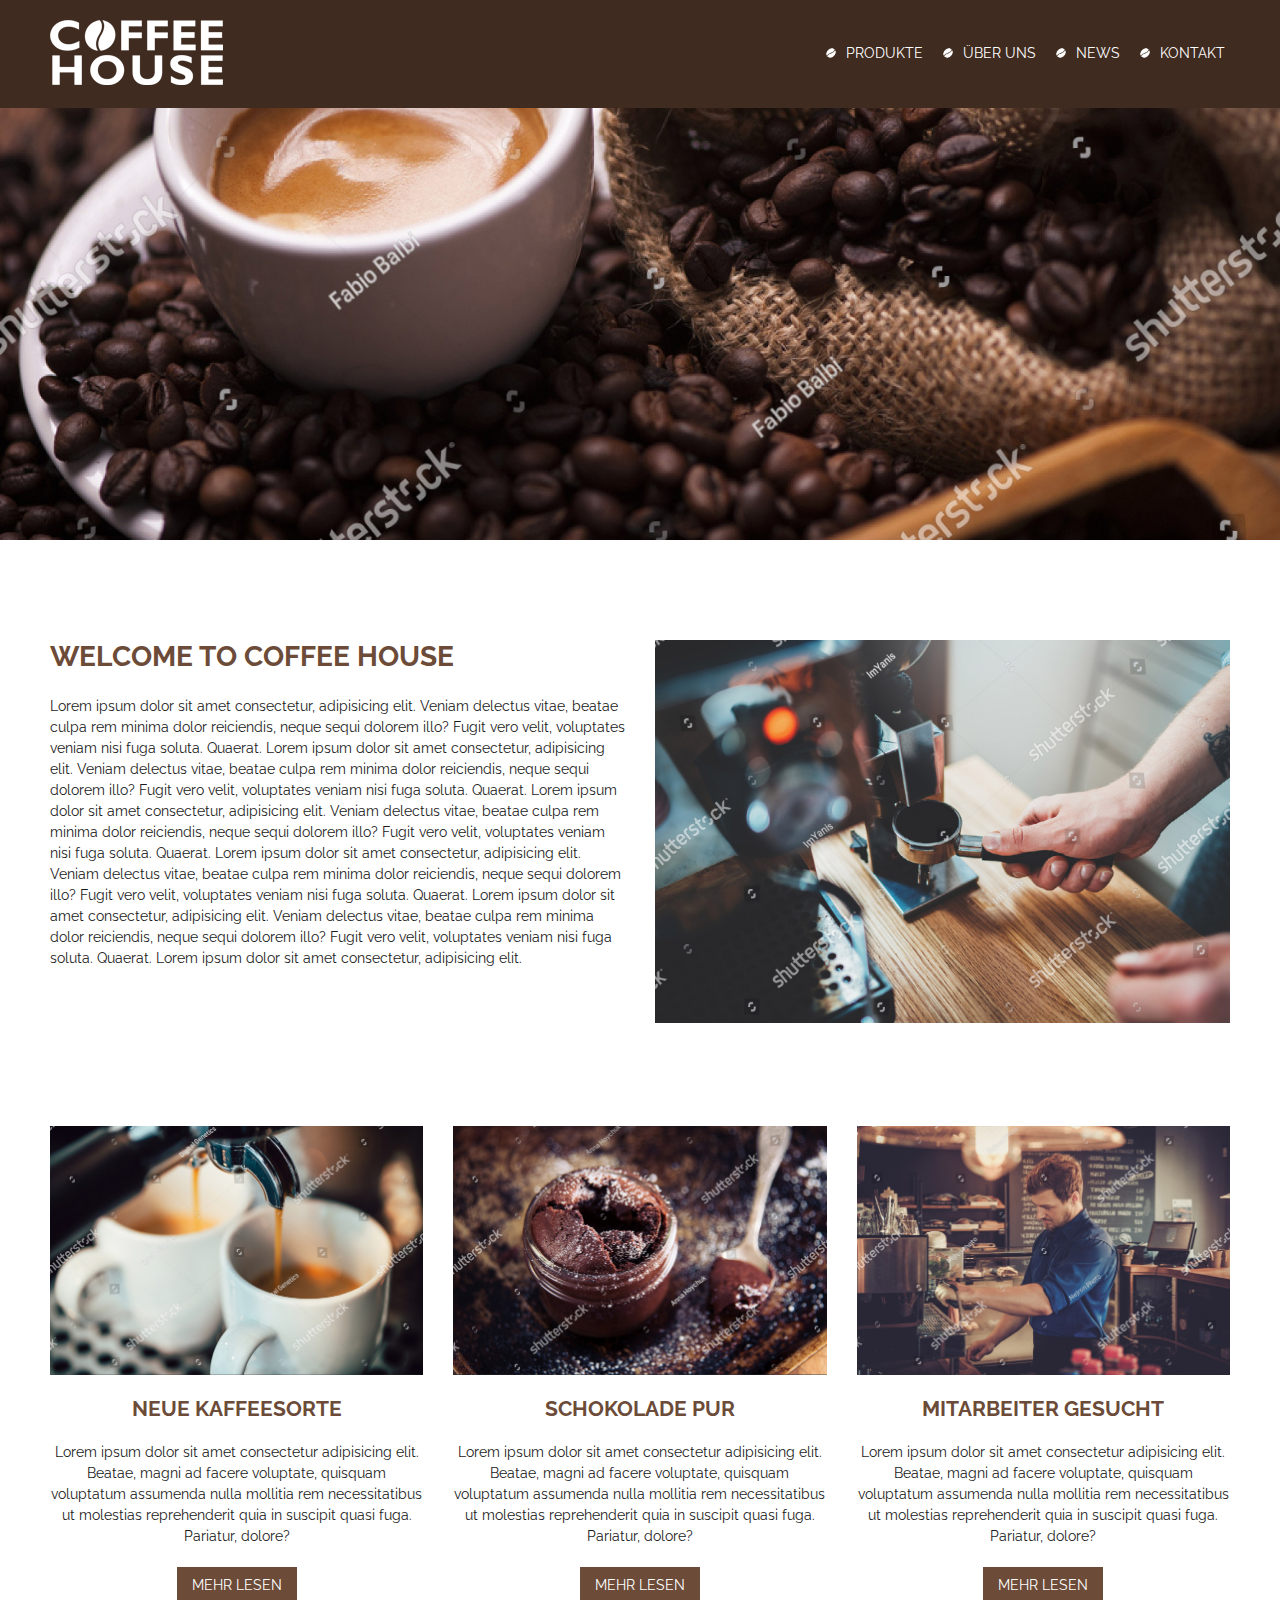
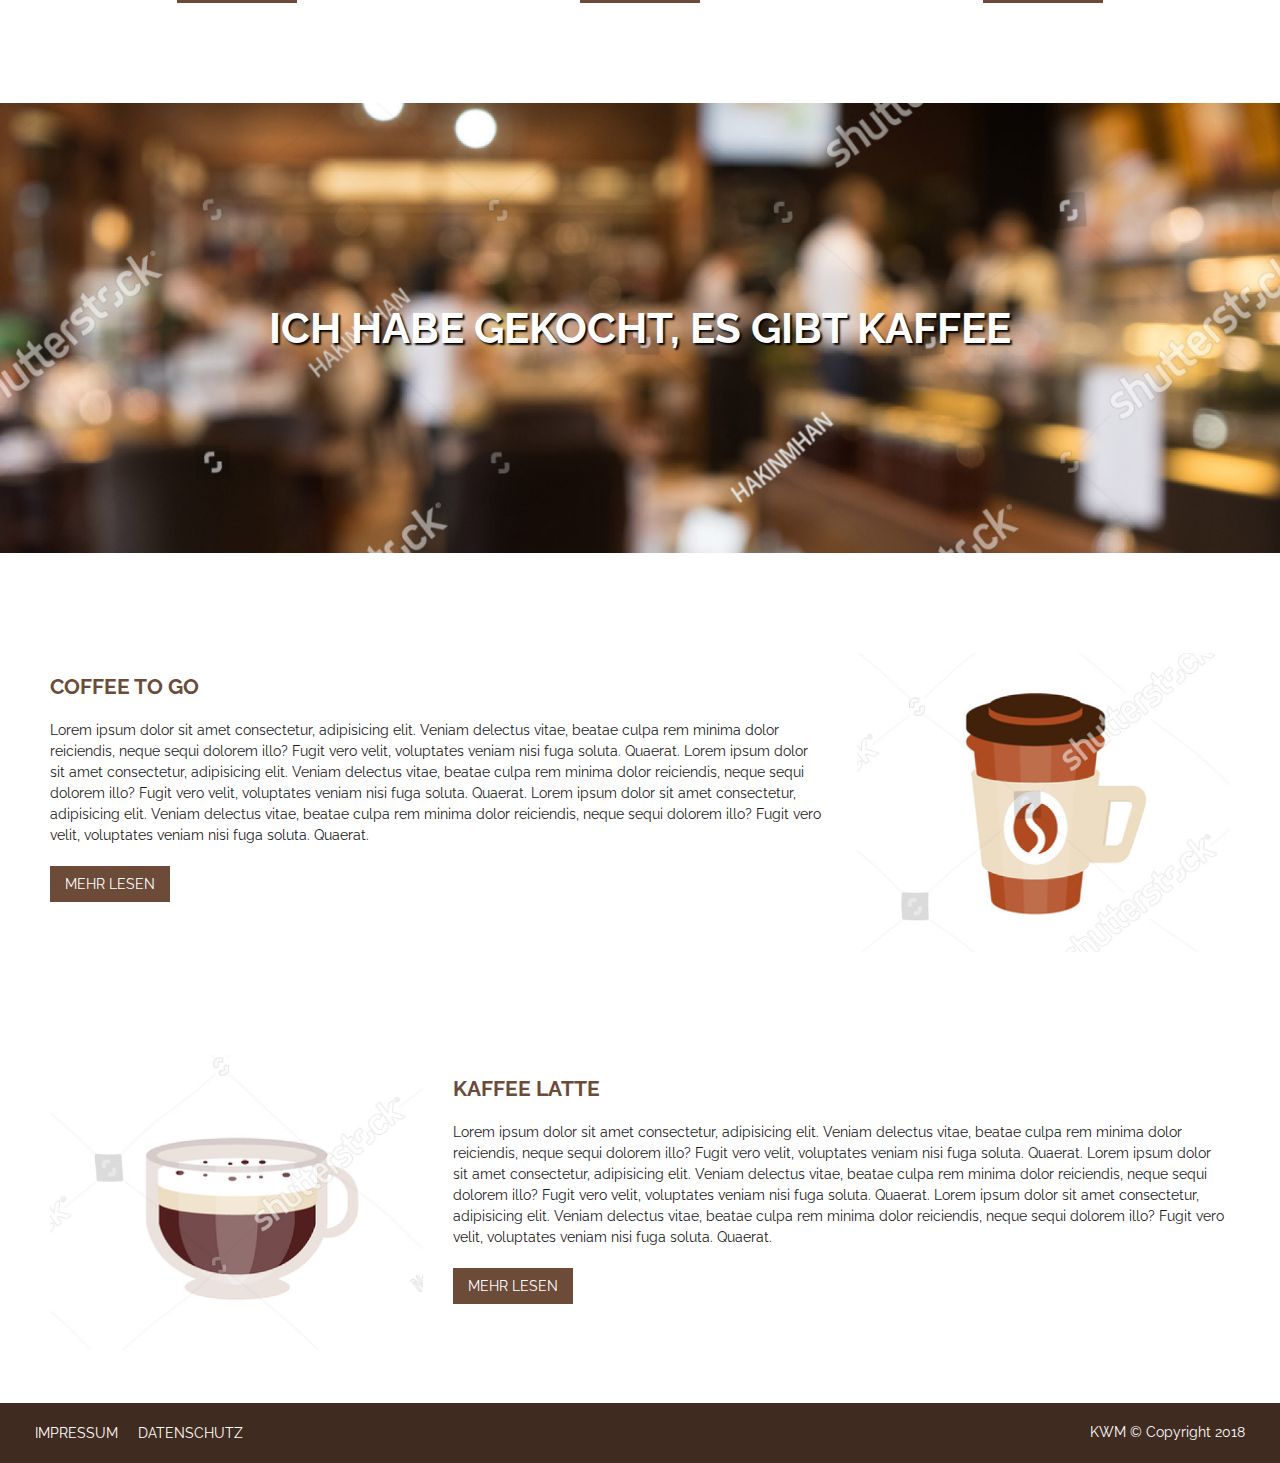
<file: index.html>
<!DOCTYPE html>
<html lang="de">
    <head>
        <title>html 05_Übung</title>
        
        <meta charset="utf-8" />
        <meta name="viewport" content="width=device-width, initial-scale=1.0" />

        <link rel="stylesheet" href="css/grid.css" />
        <link rel="preconnect" href="https://fonts.gstatic.com">
        <link href="https://fonts.googleapis.com/css2?family=Raleway:wght@400;700&display=swap" rel="stylesheet">
        <link rel="stylesheet" href="css/all.css" />        
        <link rel="stylesheet" href="css/style.css" />

    </head>

    <body>
        <header>
            <div class="container">
                <div id="header-content">
                    <a id="logo" href="index.html">
                        <img src="images/logo_weiss.png" alt="Logo" />
                    </a>

                    <nav>
                        <ul>
                            <li><a href="index.html">Produkte</a></li>
                            <li><a href="about.html">Über uns</a></li>
                            <li><a href="index.html">News</a></li>                    
                            <li><a href="index.html">Kontakt</a></li>
                        </ul>
                    </nav>
                </div>
            </div>    
        </header>

        <div id="header-img">
        </div>

        <div class="container">
            <div class="row">
                <div class="col-6">
                    <h2>Welcome to coffee house</h2>
                    <p>Lorem ipsum dolor sit amet consectetur, adipisicing elit. Veniam delectus vitae, beatae culpa rem minima dolor reiciendis, neque sequi dolorem illo? Fugit vero velit, voluptates veniam nisi fuga soluta. Quaerat. Lorem ipsum dolor sit amet consectetur, adipisicing elit. Veniam delectus vitae, beatae culpa rem minima dolor reiciendis, neque sequi dolorem illo? Fugit vero velit, voluptates veniam nisi fuga soluta. Quaerat. Lorem ipsum dolor sit amet consectetur, adipisicing elit. Veniam delectus vitae, beatae culpa rem minima dolor reiciendis, neque sequi dolorem illo? Fugit vero velit, voluptates veniam nisi fuga soluta. Quaerat. Lorem ipsum dolor sit amet consectetur, adipisicing elit. Veniam delectus vitae, beatae culpa rem minima dolor reiciendis, neque sequi dolorem illo? Fugit vero velit, voluptates veniam nisi fuga soluta. Quaerat. Lorem ipsum dolor sit amet consectetur, adipisicing elit. Veniam delectus vitae, beatae culpa rem minima dolor reiciendis, neque sequi dolorem illo? Fugit vero velit, voluptates veniam nisi fuga soluta. Quaerat. Lorem ipsum dolor sit amet consectetur, adipisicing elit.</p>
                </div>
                <div class="col-6">
                    <img src="images/welcome.jpg" alt="Welcome" />    
                </div>
            </div>
            <div class="row">
                <div class="col-4">
                    <div class="boxes">
                        <img src="images/kaffeesorte.jpg" alt="Kaffeesorte" />
                        <h3>Neue Kaffeesorte</h3>
                        <p>Lorem ipsum dolor sit amet consectetur adipisicing elit. Beatae, magni ad facere voluptate, quisquam voluptatum assumenda nulla mollitia rem necessitatibus ut molestias reprehenderit quia in suscipit quasi fuga. Pariatur, dolore?</p>
                        <a href="#" class="button">Mehr lesen</a>
                    </div>
                </div>
                <div class="col-4">
                    <div class="boxes">
                        <img src="images/schokolade.jpg" alt="Schokolade pur" />
                        <h3>Schokolade pur</h3>
                        <p>Lorem ipsum dolor sit amet consectetur adipisicing elit. Beatae, magni ad facere voluptate, quisquam voluptatum assumenda nulla mollitia rem necessitatibus ut molestias reprehenderit quia in suscipit quasi fuga. Pariatur, dolore?</p>
                        <a href="#" class="button">Mehr lesen</a>
                    </div>                
                </div>
                <div class="col-4">
                    <div class="boxes">
                        <img src="images/mitarbeiter.jpg" alt="Mitarbeiter gesucht" />
                        <h3>Mitarbeiter gesucht</h3>
                        <p>Lorem ipsum dolor sit amet consectetur adipisicing elit. Beatae, magni ad facere voluptate, quisquam voluptatum assumenda nulla mollitia rem necessitatibus ut molestias reprehenderit quia in suscipit quasi fuga. Pariatur, dolore?</p>
                        <a href="#" class="button">Mehr lesen</a>
                    </div>                
                </div>
            </div>
        </div>

        <div id="bg-image">
            <h1>Ich habe gekocht, es gibt kaffee</h1>
        </div>

        <div class="container">
            <div class="row img-txt">
                <div class="col-8">
                    <div>
                        <h3>Coffee to go</h3>
                        <p>Lorem ipsum dolor sit amet consectetur, adipisicing elit. Veniam delectus vitae, beatae culpa rem minima dolor reiciendis, neque sequi dolorem illo? Fugit vero velit, voluptates veniam nisi fuga soluta. Quaerat. Lorem ipsum dolor sit amet consectetur, adipisicing elit. Veniam delectus vitae, beatae culpa rem minima dolor reiciendis, neque sequi dolorem illo? Fugit vero velit, voluptates veniam nisi fuga soluta. Quaerat. Lorem ipsum dolor sit amet consectetur, adipisicing elit. Veniam delectus vitae, beatae culpa rem minima dolor reiciendis, neque sequi dolorem illo? Fugit vero velit, voluptates veniam nisi fuga soluta. Quaerat.</p>
                        <a href="#" class="button">Mehr lesen</a>
                    </div>
                </div>
                <div class="col-4">
                    <img src="images/coffee_to_go.jpg" alt="Coffee to go" />
                </div>
            </div>
            <div class="row img-txt">
                <div class="col-4">
                    <img src="images/kaffee_latte.jpg" alt="Coffee to go" />
                </div>
                <div class="col-8">
                    <div>
                        <h3>Kaffee Latte</h3>
                        <p>Lorem ipsum dolor sit amet consectetur, adipisicing elit. Veniam delectus vitae, beatae culpa rem minima dolor reiciendis, neque sequi dolorem illo? Fugit vero velit, voluptates veniam nisi fuga soluta. Quaerat. Lorem ipsum dolor sit amet consectetur, adipisicing elit. Veniam delectus vitae, beatae culpa rem minima dolor reiciendis, neque sequi dolorem illo? Fugit vero velit, voluptates veniam nisi fuga soluta. Quaerat. Lorem ipsum dolor sit amet consectetur, adipisicing elit. Veniam delectus vitae, beatae culpa rem minima dolor reiciendis, neque sequi dolorem illo? Fugit vero velit, voluptates veniam nisi fuga soluta. Quaerat.</p>
                        <a href="#" class="button">Mehr lesen</a>
                    </div>
                </div>
            </div>
        </div>

        <footer>
            <div class="container">
                <div id="footer-menu">
                    <ul>
                        <li><a href="#">Impressum</a></li>
                        <li><a href="#">Datenschutz</a></li>
                    </ul>

                    <p>KWM &copy Copyright 2018</p>
                </div>
            </div>
        </footer>
    </body>
</html>
</file>
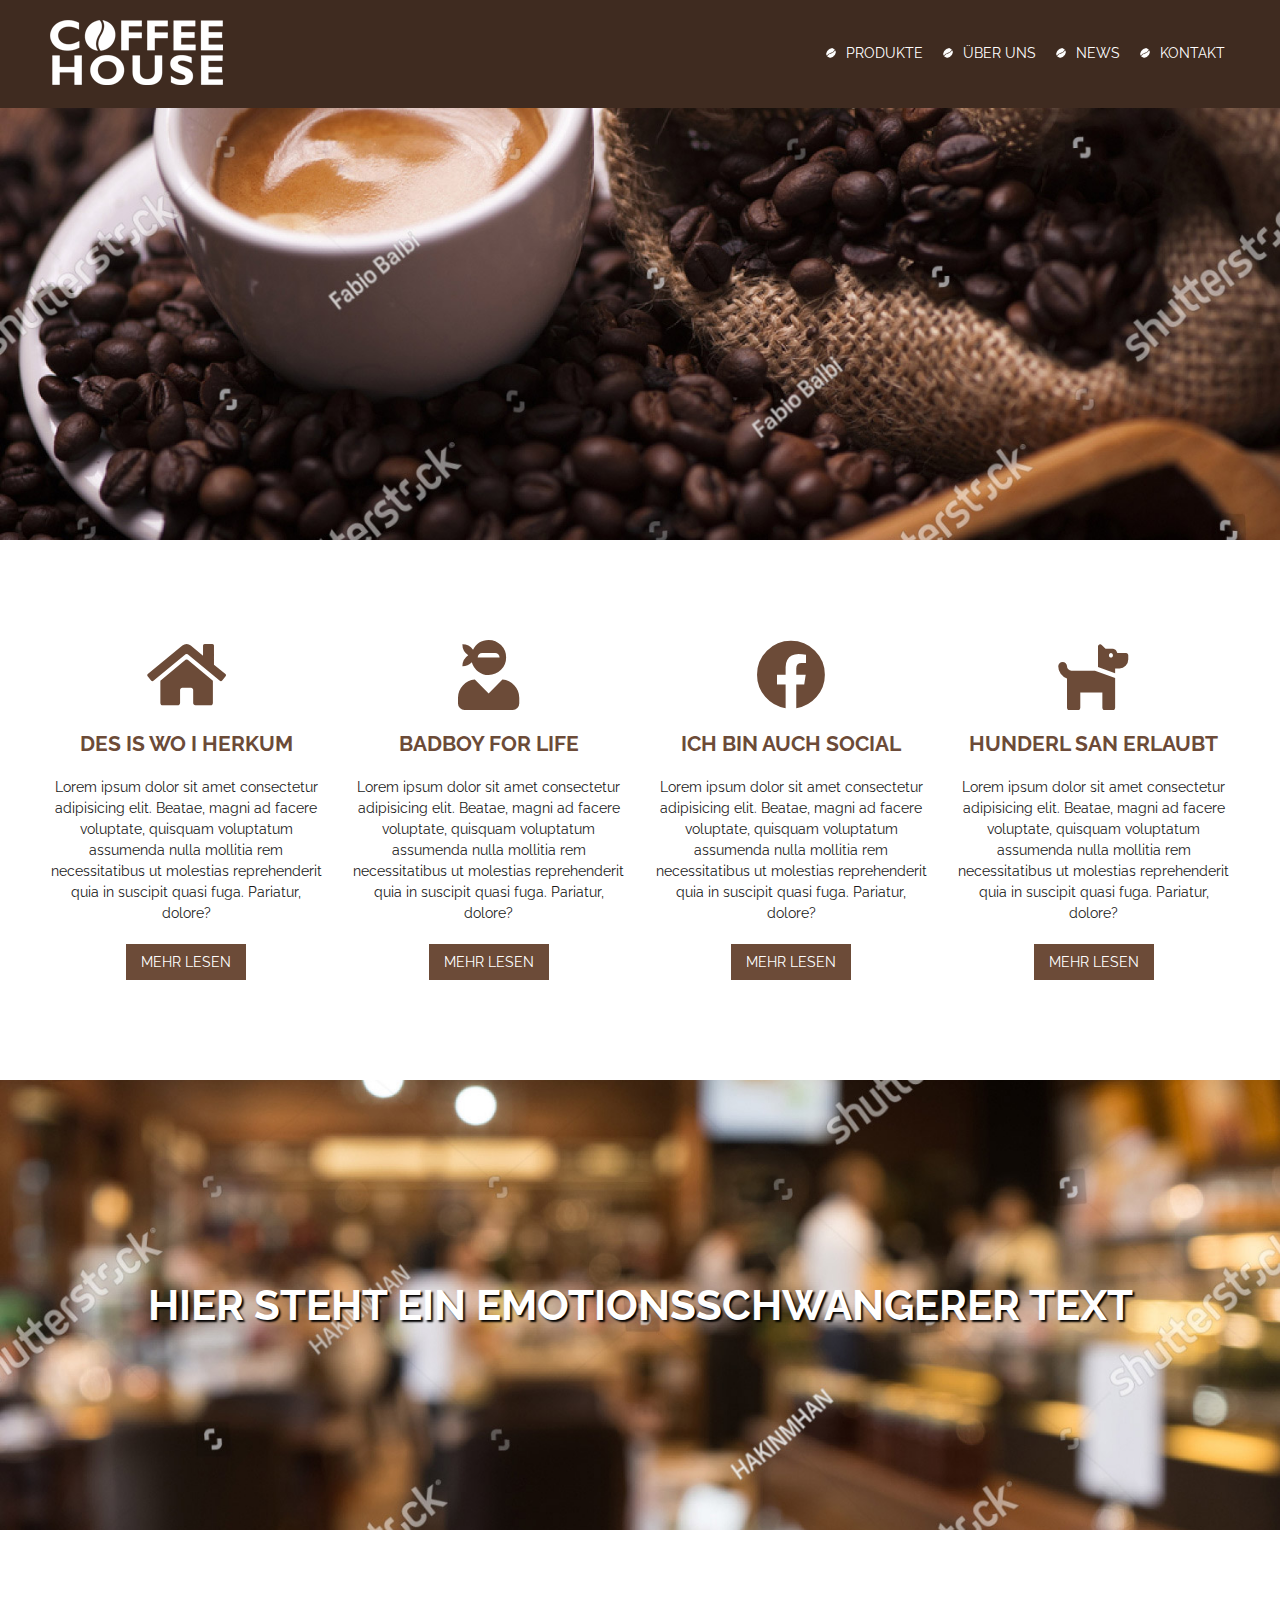
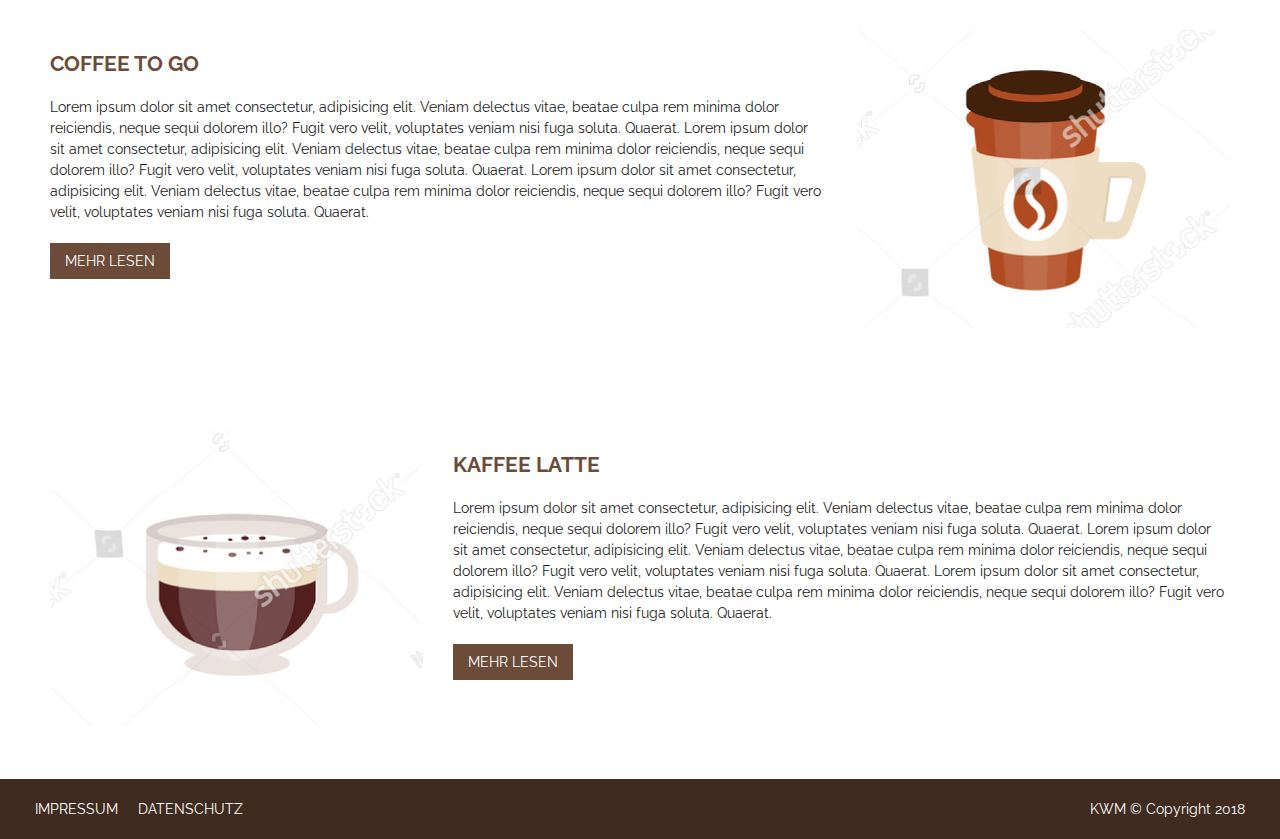
<file: about.html>
<!DOCTYPE html>
<html lang="de">
    <head>
        <title>html 05_Übung</title>
        
        <meta charset="utf-8" />
        <meta name="viewport" content="width=device-width, initial-scale=1.0" />

        <link rel="stylesheet" href="css/grid.css" />
        <link rel="preconnect" href="https://fonts.gstatic.com">
        <link href="https://fonts.googleapis.com/css2?family=Raleway:wght@400;700&display=swap" rel="stylesheet">
        <link rel="stylesheet" href="css/all.css" />        
        <link rel="stylesheet" href="css/style.css" />

    </head>

    <body>
        <header>
            <div class="container">
                <div id="header-content">
                    <a id="logo" href="index.html">
                        <img src="images/logo_weiss.png" alt="Logo" />
                    </a>

                    <nav>
                        <ul>
                            <li><a href="index.html">Produkte</a></li>
                            <li><a href="about.html">Über uns</a></li>
                            <li><a href="index.html">News</a></li>                    
                            <li><a href="index.html">Kontakt</a></li>
                        </ul>
                    </nav>
                </div>
            </div>    
        </header>

        <div id="header-img">
        </div>

        <div class="container">
            <div class="row">
                <div class="col-3">
                    <div class="boxes">
                        <i class="fas fa-home"></i>
                        <h3>Des is wo i herkum</h3>
                        <p>Lorem ipsum dolor sit amet consectetur adipisicing elit. Beatae, magni ad facere voluptate, quisquam voluptatum assumenda nulla mollitia rem necessitatibus ut molestias reprehenderit quia in suscipit quasi fuga. Pariatur, dolore?</p>
                        <a href="#" class="button">Mehr lesen</a>
                    </div>
                </div>
                <div class="col-3">
                    <div class="boxes">
                        <i class="fas fa-user-ninja vanished"></i>
                        <h3>Badboy for life</h3>
                        <p>Lorem ipsum dolor sit amet consectetur adipisicing elit. Beatae, magni ad facere voluptate, quisquam voluptatum assumenda nulla mollitia rem necessitatibus ut molestias reprehenderit quia in suscipit quasi fuga. Pariatur, dolore?</p>
                        <a href="#" class="button">Mehr lesen</a>
                    </div>
                </div>
                <div class="col-3">
                    <div class="boxes">
                        <i class="fab fa-facebook"></i>
                        <h3>Ich bin auch social</h3>
                        <p>Lorem ipsum dolor sit amet consectetur adipisicing elit. Beatae, magni ad facere voluptate, quisquam voluptatum assumenda nulla mollitia rem necessitatibus ut molestias reprehenderit quia in suscipit quasi fuga. Pariatur, dolore?</p>
                        <a href="#" class="button">Mehr lesen</a>
                    </div>
                </div>
                <div class="col-3">
                    <div class="boxes">
                        <i class="fas fa-dog"></i>
                        <h3>Hunderl san erlaubt</h3>
                        <p>Lorem ipsum dolor sit amet consectetur adipisicing elit. Beatae, magni ad facere voluptate, quisquam voluptatum assumenda nulla mollitia rem necessitatibus ut molestias reprehenderit quia in suscipit quasi fuga. Pariatur, dolore?</p>
                        <a href="#" class="button">Mehr lesen</a>
                    </div>
                </div>
            </div>
        </div>

        <div id="bg-image">
            <h1>Hier steht ein Emotionsschwangerer Text</h1>
        </div>

        <div class="container">
            <div class="row">
                <div class="col-8">
                    <div>
                        <h3>Coffee to go</h3>
                        <p>Lorem ipsum dolor sit amet consectetur, adipisicing elit. Veniam delectus vitae, beatae culpa rem minima dolor reiciendis, neque sequi dolorem illo? Fugit vero velit, voluptates veniam nisi fuga soluta. Quaerat. Lorem ipsum dolor sit amet consectetur, adipisicing elit. Veniam delectus vitae, beatae culpa rem minima dolor reiciendis, neque sequi dolorem illo? Fugit vero velit, voluptates veniam nisi fuga soluta. Quaerat. Lorem ipsum dolor sit amet consectetur, adipisicing elit. Veniam delectus vitae, beatae culpa rem minima dolor reiciendis, neque sequi dolorem illo? Fugit vero velit, voluptates veniam nisi fuga soluta. Quaerat.</p>
                        <a href="#" class="button">Mehr lesen</a>
                    </div>
                </div>
                <div class="col-4">
                    <img src="images/coffee_to_go.jpg" alt="Coffee to go" />
                </div>
            </div>
            <div class="row">
                <div class="col-4">
                    <img src="images/kaffee_latte.jpg" alt="Coffee to go" />
                </div>
                <div class="col-8">
                    <div>
                        <h3>Kaffee Latte</h3>
                        <p>Lorem ipsum dolor sit amet consectetur, adipisicing elit. Veniam delectus vitae, beatae culpa rem minima dolor reiciendis, neque sequi dolorem illo? Fugit vero velit, voluptates veniam nisi fuga soluta. Quaerat. Lorem ipsum dolor sit amet consectetur, adipisicing elit. Veniam delectus vitae, beatae culpa rem minima dolor reiciendis, neque sequi dolorem illo? Fugit vero velit, voluptates veniam nisi fuga soluta. Quaerat. Lorem ipsum dolor sit amet consectetur, adipisicing elit. Veniam delectus vitae, beatae culpa rem minima dolor reiciendis, neque sequi dolorem illo? Fugit vero velit, voluptates veniam nisi fuga soluta. Quaerat.</p>
                        <a href="#" class="button">Mehr lesen</a>
                    </div>
                </div>
            </div>
        </div>


        <footer>
            <div class="container">
                <div id="footer-menu">
                    <ul>
                        <li><a href="#">Impressum</a></li>
                        <li><a href="#">Datenschutz</a></li>
                    </ul>

                    <p>KWM &copy Copyright 2018</p>
                </div>
            </div>
        </footer>
    </body>
</html>
</file>
<file: css/grid.css>
.container {
    max-width: 1210px;
    width: 100%;
    margin: 0 auto;
}

.row {
    display: flex;
    padding: 50px 0;
    width: 100%;
}

[class *= 'col-'] { /* <div class="my-col-12"> komplett egal er findet das col  bei ^= ist immer nur am anfang der Klasse */
    padding: 0 15px;
}

.col-12 {
    width: 100%;
}

.col-11 {
    width: calc(100% / 12 * 11);
}

.col-10 {
    width: calc(100% / 12 * 10);
}

.col-9 {
    width: 75%;
}

.col-8 {
    width: calc(100% / 12 * 8);
}

.col-7 {
    width: calc(100% / 12 * 7);
}

.col-6 {
    width: 50%;
}

.col-5 {
    width: calc(100% / 12 * 5);
}

.col-4 {
    width: calc(100% / 3);
}

.col-3 {
    width: 25%;
}

.col-2 {
    width: calc(100% / 6);
}

.col-1 {
    width: calc(100% / 12);
}

@media screen and (max-width: 768px) {
   
    .row {
        flex-wrap: wrap;
    }

    .col-3 {
        width: 50%;
    }

}


@media screen and (max-width: 560px) {

    [class *= 'col-'] {
        width: 100%;
        padding: 20px 0;
    }

    .row {
        padding: 20px 0;
    }

    .container {
        padding: 20px;
    }

}
</file>
<file: css/style.css>
* {
    box-sizing: border-box; /* PADDING WIRD NACH INNEN GERECHNET */

}

:root {
    --primary : rgb(63,43,32,255);
    --secondary : rgb(26, 26, 26);
    --thirdfont : rgb(108, 75, 56);
}

body, html {
    margin: 0;
    padding: 0;
    font-family: 'Raleway', sans-serif;;
    font-size: 14px;
    color: var(--secondary);
}

img {
    max-width: 100%;
}

h1 {
    font-size: 3rem;
    text-transform: uppercase;
    color: #fff;
    text-shadow: 2px 2px 2px #000;
}

h2 {
    text-transform: uppercase;
    color: var(--thirdfont);
    margin-top: 0;
    font-size: 2rem;
}

h3 {
    font-size: 1.5rem;
    text-transform: uppercase;
    color: var(--thirdfont);
}

p {
    line-height: 1.5rem;
}

/* --- NAVIGATIONS ---  */

ul > li {
    list-style: none;
    padding-left: 0;
}

nav ul li:before {
    background-image: url(../images/31082.png);
    background-size: contain;
    width: 10px;
    height: 10px;
    filter: invert(1);
    border-radius: 50%;
    display: inline-block;
    margin-right: 10px;
    content: ''; /* muss bei :before und :after Elementen immer definiert werden */
}

nav ul li:after {

    background-color: #fff;
    transition: width 300ms;
    width: 0%;
    height: 2px;
    border-radius: 2px;
    display: block;
    margin: 0 auto; 
    content: '';
}

nav ul li:hover:after {
    width: 100%;
}

ul {
    display: flex;
    padding-left: 0;
}

ul > li > a {
    text-decoration: none;
    color: #fff;
    text-transform: uppercase;
}

/* --- HEADER --- */

header {
    display: flex;
    background-color: var(--primary);
    padding: 20px;
    position: fixed;
    width: 100%;
}

#header-content {
    display: flex;
    justify-content:space-between;
    align-items: center;
}

ul > li {
    margin-right: 20px;
}

nav {
}

#logo {
    padding-left: 15px;
}



/* --- HEADER IMAGE --- */

#header-img {
    background-image: url(../images/frontpage.jpg);
    height: 60vh;
    background-size: cover;
    background-position: center;
    margin-bottom: 50px;
}

/* --- CONTENT BOXES --- */

.boxes {
    display: flex;
    flex-direction: column;
    align-items: center;
}

.boxes > p {
    margin:0;
    text-align: center;
}

.button {
    display: table;
    padding: 10px 15px;
    background-color: var(--thirdfont);    
    color: #fff;
    text-decoration: none;
    text-transform: uppercase;
    margin-top: 20px;
    transition: all 500ms;
}

.button:hover {
    background-color: var(--primary);
}

/* --- Background IMAGE --- */

#bg-image {
    background-image: url(../images/hintergrund.jpg);
    height: 50vh;
    background-size: cover;
    background-position: center;
    display: flex;
    align-items: center;
    justify-content: center;
    margin: 50px 0;
} 


/* --- FOOTER --- */

footer {
    display: flex;
    background-color: var(--primary);
    padding: 30px 0;
}

#footer-menu {
    display: flex;
    justify-content:space-between;
    align-items: center;
    height: 0;
}

#footer-menu > p {
    color: #fff;
}

/* --- ICONS --- */

i.fas,
i.fab {
    font-size: 5rem;
    color: var(--thirdfont);
    transition: all 500ms;
}

i.fas:hover,
i.fab:hover {
    transform: rotateZ(-360deg);
}


/* --- MEDIA ANPASSUNGEN ---*/

@media screen and (max-width: 768px) {

    #logo {
        width: 150px;
        padding: 20px 0 10px 0;
    }

    .boxes {
        padding: 20px;
    }

    #header-content {
        flex-direction: column;
    }

    header {
        padding: 0;
    }

    #bg-image {
        margin: 0;
    }

    h1 {
        word-break: break-all;
    }

}

@media screen and (max-width: 560px) {

    .img-txt .col-4 {
        order: 2;
    }

}
</file>
